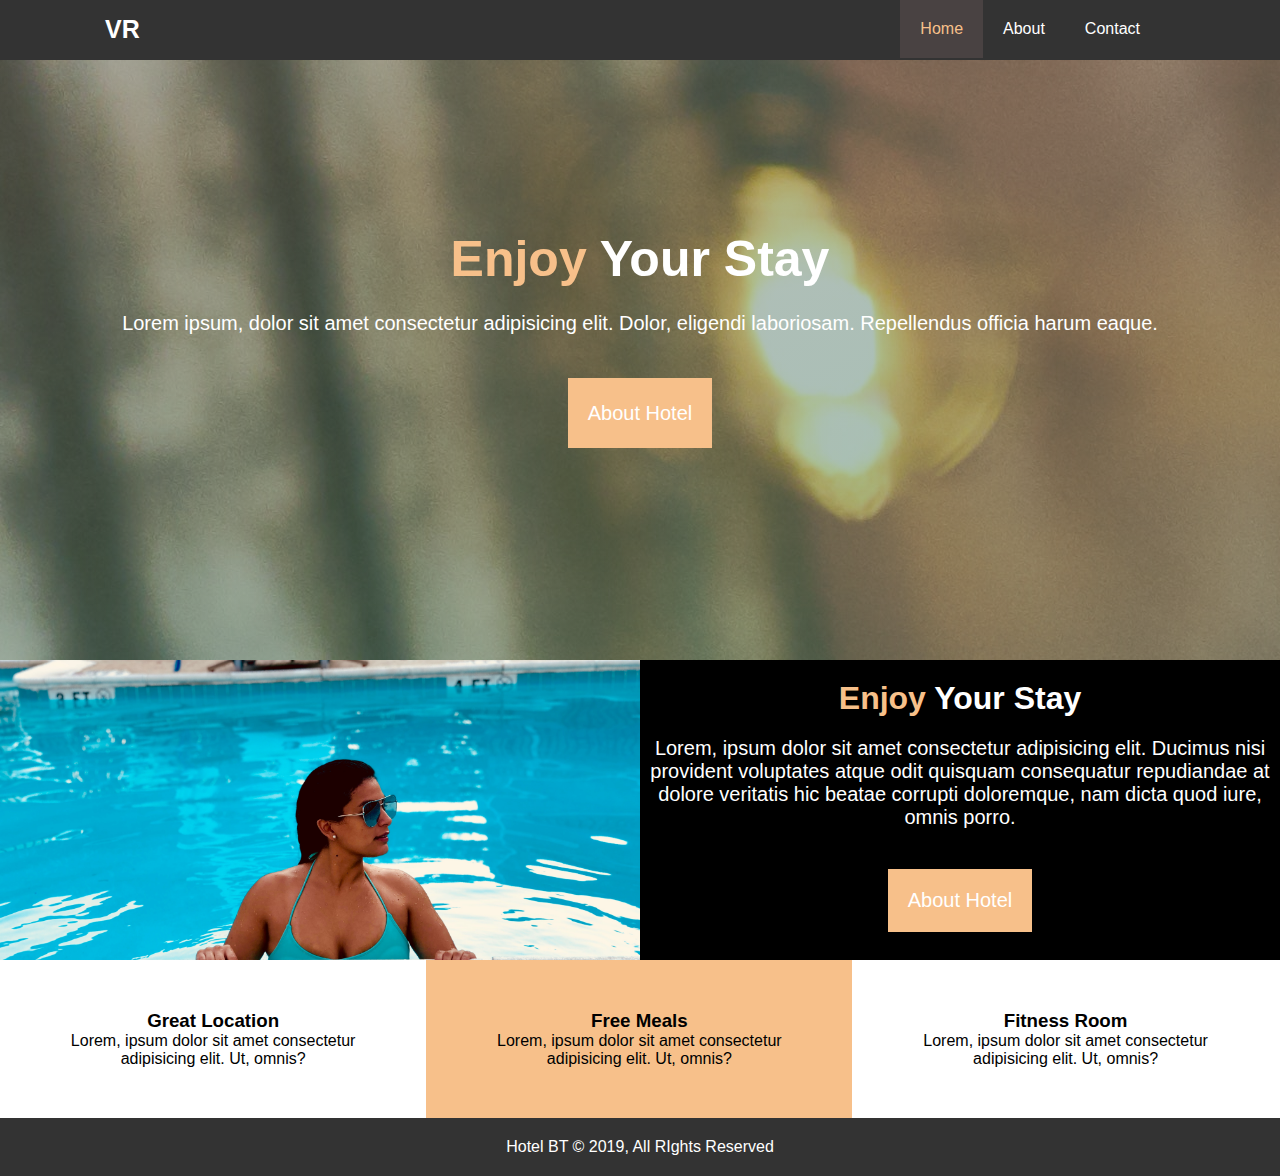
<file: index.html>
<!DOCTYPE html>
<html lang="en">

<head>
    <meta charset="UTF-8">
    <meta name="viewport" content="width=device-width, initial-scale=1.0">
    <meta http-equiv="X-UA-Compatible" content="ie=edge">
    <title>Hotel</title>
    <link rel="stylesheet" href="css/css.css">
    <link rel="stylesheet" href="css/style.css">
</head>

<body>
    <div class="nav-bar">
        <div class="container">
        <h1><a href="index.html">VR</a></h1>

        <ul>
            <li><a href="index.html"  class="home">Home</a></li>
            <li><a href="about.html">About</a></li>
            <li><a href="contact.html">Contact</a></li>
        </ul>


        </div>
    </div>
    <div class="body">
        <h1><span>Enjoy</span>  Your Stay</h1>
        <p>
                Lorem ipsum, dolor sit amet consectetur adipisicing elit. Dolor, eligendi laboriosam. Repellendus officia harum eaque.
               
        </p>
        <p><a class="btn" href="about.html">About Hotel</a></p>
        
    </div>

    <div class="home-info">
        <div class="info-conten1">
        </div>
        <div class="info-conten2">
                <h1><span>Enjoy</span>  Your Stay</h1>
            <p>
                Lorem, ipsum dolor sit amet consectetur adipisicing elit. Ducimus nisi provident voluptates atque odit quisquam consequatur repudiandae at dolore veritatis hic beatae corrupti doloremque, nam dicta quod iure, omnis porro.
            </p>
            <p><a class="btn-light">About Hotel</a></p>
        </div>
    </div>

    <section class="foot">
        <div class="box">
            <h3>Great Location</h3>
            <p>
                    Lorem, ipsum dolor sit amet consectetur adipisicing elit. Ut, omnis?
            </p>
        </div>
        <div class="box m">
            <h3>Free Meals</h3>
            <p>
                    Lorem, ipsum dolor sit amet consectetur adipisicing elit. Ut, omnis?
            </p>
        </div>
        <div class="box">
            <h3>Fitness Room</h3>
            <p>
                    Lorem, ipsum dolor sit amet consectetur adipisicing elit. Ut, omnis?
            </p>
        </div>
    </section>

    <div class="clr"></div>

    <div class="bottom">
        <p>
                Hotel BT © 2019, All RIghts Reserved
        </p>
    </div>


</body>

</html>
</file>
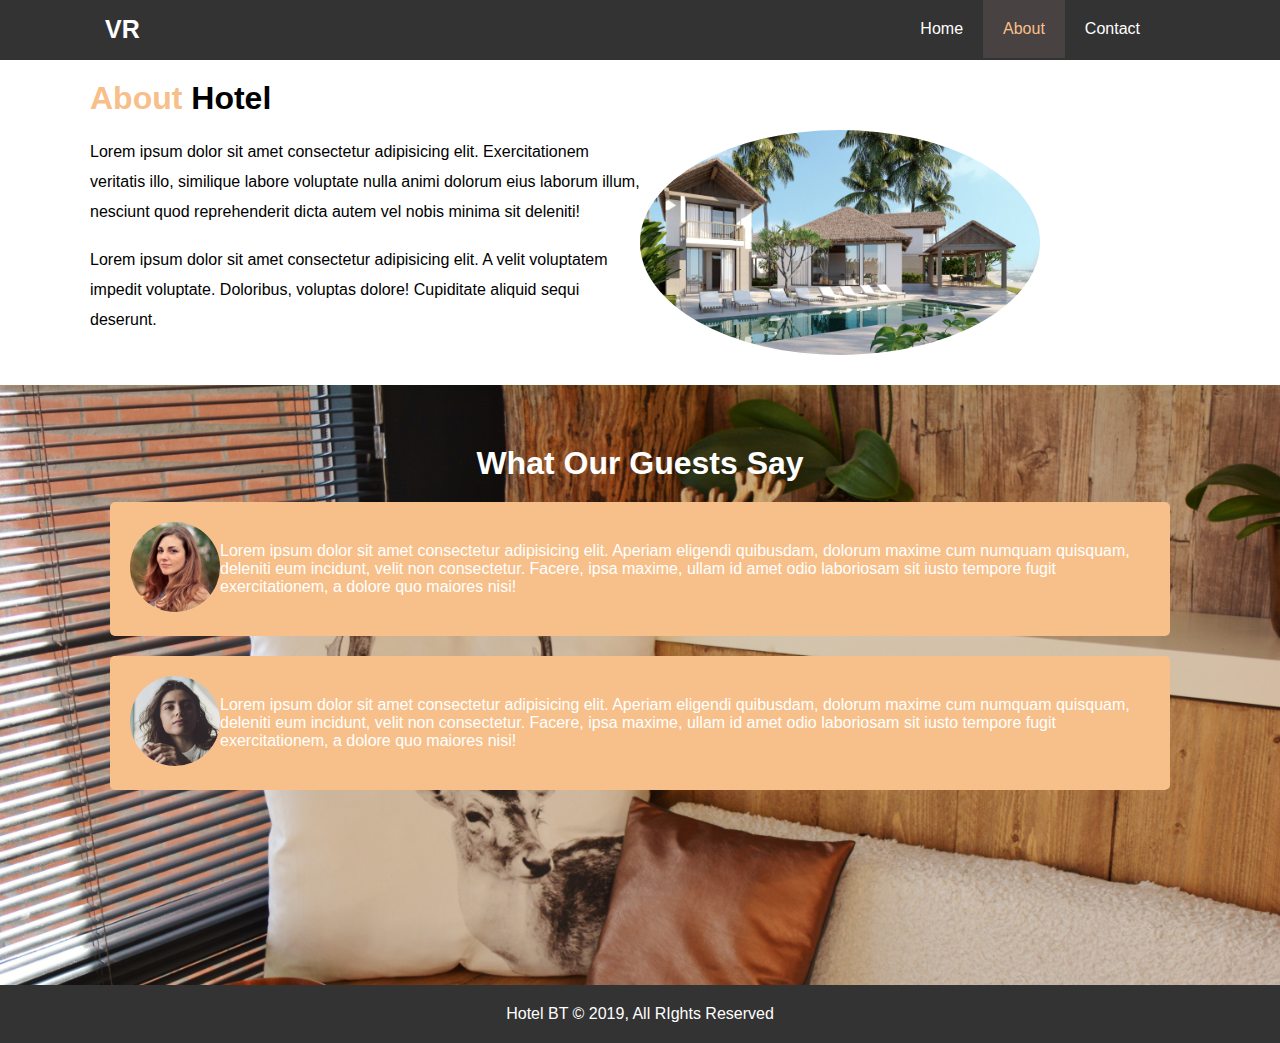
<file: about.html>
<!DOCTYPE html>
<html lang="en">

<head>
    <meta charset="UTF-8">
    <meta name="viewport" content="width=device-width, initial-scale=1.0">
    <meta http-equiv="X-UA-Compatible" content="ie=edge">
    <title>Hotel</title>
    <link rel="stylesheet" href="css/css.css">
    <link rel="stylesheet" href="css/style.css">
</head>

<body>
    <div class="nav-bar">
        <div class="container about-nav">
            <h1><a href="index.html">VR</a></h1>

            <ul>
                <li><a href="index.html">Home</a></li>
                <li><a href="about.html" class="home">About</a></li>
                <li><a href="contact.html" target="">Contact</a></li>
            </ul>

        </div>
    </div>

    <div class="about-body">
        <div class="text">
            <h1><span>About</span> Hotel</h1>
            <p>
                Lorem ipsum dolor sit amet consectetur adipisicing elit. Exercitationem veritatis illo, similique labore
                voluptate nulla animi dolorum eius laborum illum, nesciunt quod reprehenderit dicta autem vel nobis
                minima sit deleniti!
            </p>
            <br>
            <p>
                Lorem ipsum dolor sit amet consectetur adipisicing elit. A velit voluptatem impedit voluptate.
                Doloribus, voluptas dolore! Cupiditate aliquid sequi deserunt.
            </p>
        </div>


        <div class="about-img">
            <img src="images/architecture-dug-out-pool-family-1488327.jpg" alt="">
        </div>

    </div>

    <div class="about-contant">
        <h1>
            What Our Guests Say
        </h1>
        <div class="manager">
                <div class="people1">
                        <div class="people">
                            <img src="images/person-1.jpg" alt="">
                            <p>Lorem ipsum dolor sit amet consectetur adipisicing elit. Aperiam eligendi quibusdam, dolorum maxime
                                cum numquam quisquam, deleniti eum incidunt, velit non consectetur. Facere, ipsa maxime, ullam id
                                amet odio laboriosam sit iusto tempore fugit exercitationem, a dolore quo maiores nisi!</p>
                        </div>
                    </div>
            
                    <div class="people2">
                        <div class="people">
                            <img src="images/person-2.jpg" alt="">
                            <p>Lorem ipsum dolor sit amet consectetur adipisicing elit. Aperiam eligendi quibusdam, dolorum maxime
                                cum numquam quisquam, deleniti eum incidunt, velit non consectetur. Facere, ipsa maxime, ullam id
                                amet odio laboriosam sit iusto tempore fugit exercitationem, a dolore quo maiores nisi!</p>
                        </div>
                    </div>

        </div>



    </div>











    <div class="clr"></div>

    <div class="bottom">
        <p>
            Hotel BT © 2019, All RIghts Reserved
        </p>
    </div>


</body>

</html>
</file>
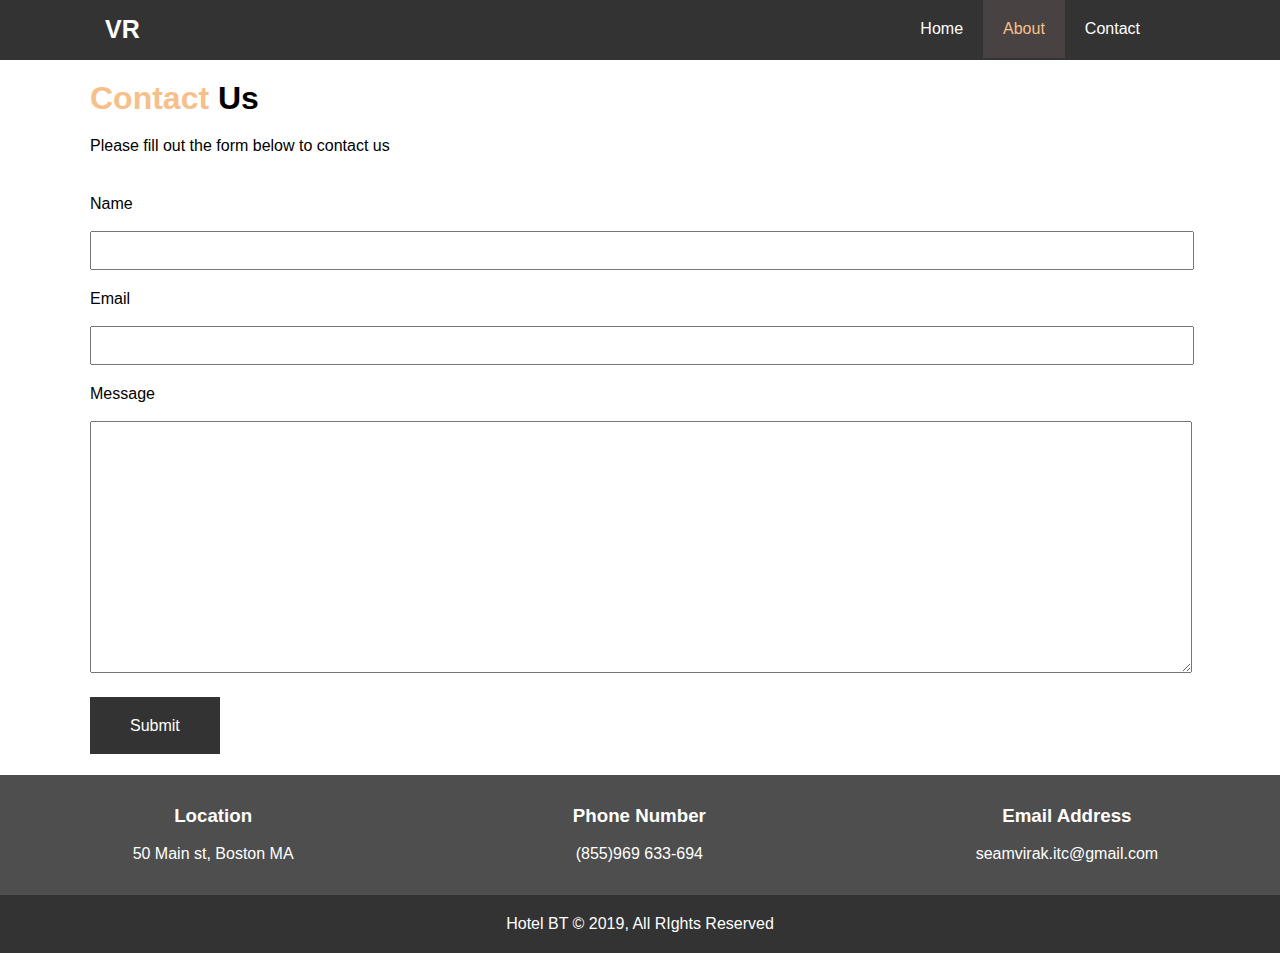
<file: contact.html>
<!DOCTYPE html>
<html lang="en">

<head>
    <meta charset="UTF-8">
    <meta name="viewport" content="width=device-width, initial-scale=1.0">
    <meta http-equiv="X-UA-Compatible" content="ie=edge">
    <title>Hotel</title>
    <link rel="stylesheet" href="css/css.css">
    <link rel="stylesheet" href="css/style.css">
</head>

<body>
    <div class="nav-bar">
        <div class="container about-nav">
            <h1><a href="index.html">VR</a></h1>

            <ul>
                <li><a href="index.html">Home</a></li>
                <li><a href="about.html" class="home">About</a></li>
                <li><a href="contact.html" target="">Contact</a></li>
            </ul>

        </div>
    </div>

    <div class="contact-body">
        <div class="text">
            <h1><span>Contact</span> Us</h1>
            <p>Please fill out the form below to contact us</p>
        </div>
        <div class="form">
            <div class="name">
                <p>Name</p> <br>
                <input type="text" name="" id="">
            </div>
            <div class="email">
                <p>Email</p> <br>
                <input type="email" name="" id="">
            </div>
            <div class="textarea">
                <p>Message</p> <br>
                <textarea name="" id="" cols="30" rows="10"></textarea>
            </div>

            <div class="submit-btn">
                <a href="">Submit</a>
            </div>
        </div>

        
    </div>

    <div class="info">
        <div class="location">
            <h3>Location</h3><br>
            <p>50 Main st, Boston MA</p>
        </div>
        <div class="phone">
            <h3>Phone Number</h3><br>
            <p>(855)969 633-694</p>
        </div>
        <div class="email">
            <h3>Email Address</h3><br>
            <p>seamvirak.itc@gmail.com</p>
        </div>
    </div>

    <div class="bottom">
            <p>
                Hotel BT © 2019, All RIghts Reserved
            </p>
        </div>

</body>

</html>
</file>
<file: css/css.css>
body, html{
    margin: 0;
    padding: 0;
}
.container{
    width: 93%;
    margin: 2px auto;
}
.row:after{
    content: "";
    display: table;
    clear: both;
}
.col1, .col2, .col3, .col4, .col5, .col6, .col7, .col8, .col9, .col10, .col12, .col12
{
    float: left;
    padding: 4px;
    box-sizing: border-box;
}
.col1{
    width: 8.33%;
}
.col2{
    width: calc(8.33% * 2);
}
.col3{
    width: calc(8.33% * 3);
}
.col4{
    width: calc(8.33% * 4);
}
.col5{
    width: calc(8.33% * 5);
}
.col6{
    width: calc(8.33% * 6);
}
.col7{
    width: calc(8.33% * 7);
}
.col8{
    width: calc(8.33% * 8);
}
.col9{
    width: calc(8.33% * 9);
}
.col10{
    width: calc(8.33% * 10);
}
.col11{
    width: calc(8.33% * 11);
}
.col12{
    width: 100%
}
</file>
<file: css/style.css>
*{
    margin: 0;
    padding:0;
}
html, body{
    font-family: arial;
   
}

.nav-bar{
    background-color: #333;
    height:60px ;

    margin: 0 auto;
    overflow: auto;
}
.nav-bar .container{
    background-color: #333;
    height:60px ;
    max-width: 1100px;
    margin: 0 auto;
    overflow: auto;
}

.nav-bar .container h1{
    display: inline-block;
    color: white;
    padding: 15px;
    font-size: 25px;
}

.nav-bar .container a{
    text-decoration: none;
    color: white;
}

.nav-bar .container ul {
    float: right;
    list-style-type: none;
    margin-right: 30px;
}
.nav-bar .container ul li{
    float: left;
}

.nav-bar .container ul li a{
    display: block;
    text-align: center;
    padding: 20px;
    color: white;
    
}
.nav-bar .container ul li .home{
    display: block;
    padding: 20px;
    color: #f7c08a;
    background-color: rgb(73, 66, 66);
}
.nav-bar .container ul li a:hover{
    display: block;
    padding: 20px;
    color: #f7c08a;
    background-color: rgb(73, 66, 66);
    
}

.body{
    background:linear-gradient(to right bottom, rgba(123, 124, 114, 0.5), rgba(65, 129, 108, 0.5)), url('../images/alcoholic-beverage-bed-bedroom-1579253.jpg'), center center/cover;
    height: 600px;
    background-repeat: no-repeat;
   
    min-width: 100%;
    
    
}
.body h1{
    text-align: center;
    padding-top: 170px;
    font-size: 50px;
    color: white;
    padding-bottom:20px;
    
}
.body h1 span{
    color: #f7c08a;
}

.body p{
    text-align: center;
    color: white;
    font-size: 20px;
    line-height: 30px;
    
}


.body a{
    display: inline-block;
    color: white;
    padding:20px;
    text-align: center;
    margin-top:40px;
    background-color: #f7c08a;  
    text-decoration: none;
}
.body a:hover{
    display: inline-block;
    color: white;
    padding:20px;
    text-align: center;
    margin-top:40px;
    background-color: #a88d71;  
    cursor: pointer;
}



.home-info{
    height: 300px;
    background-color: aquamarine;
}

.home-info .info-conten1{
    width:50%;
    float: left;
    background:url('../images/beach-bikini-bronzing-1371313.jpg') no-repeat;
    min-height: 100%;
    background-size: cover;
}

.home-info .info-conten2{
    
    height: 100%;
    background: black;
    width:50%;
    float:right;   
    color: white;
    text-align: center;
    overflow: hidden;
}

.home-info h1{
    padding-top: 20px;
    padding-bottom:20px;
    
}
.home-info h1 span{
    color: #f7c08a;
    padding-bottom: 20px;
}


.home-info p{
    text-align: center;
    color: white;
    font-size: 20px;
    
    
}

.home-info a{
    display: inline-block;
    color: white;
    padding:20px;
    text-align: center;
    margin-top:40px;
    background-color: #f7c08a;  
}
.home-info a:hover{
    display: inline-block;
    color: white;
    padding:20px;
    text-align: center;
    margin-top:40px;
    background-color: #a88d71;  
    cursor: pointer;
}

.foot .box{
    width:33.3%;
    float:left;
    text-align: center;
    box-sizing: border-box;
    padding:50px;
    background-color: white;
    
}

.foot .m{
    background-color: #f7c08a;
}
.clr{
    clear: both;
}

.bottom{
    margin: 0 auto;
}

.bottom p{
    padding: 20px;
    background: #333;
    color: white;
    text-align: center;
    padding-top: 20px;
}


.about-body{
    /* height: 300px; */
    max-width: 1100px;
    margin: 0 auto;
    padding:20px;
    
}

.about-body .text{
    float: left;
    width: 50%;
    padding-bottom: 50px;
}
.about-body .text h1{
    padding-bottom:20px;
}
.about-body .text h1 span{
    color: #f7c08a;
}

.about-body .text p{
    line-height: 30px;
    font-family: Arial;
}

.about-body .about-img{
    float: right;
    width:50%;
    min-height: 100%;
    height: 200px;
    border-radius: 50% ;
    padding-top: 50px;
}
.about-body .about-img img{
    width:100%;
    max-width:400px;
    border-radius: 50% 50%;
    
}

 .about-contant{
    clear: both;
    color: aquamarine;
    background: url('../images/apartment-architecture-atmosphere-271676.jpg');
    background-size: cover;
    height: 600px;
}

.about-contant h1{
    text-align: center;
    padding-top: 60px;
    color: white;
}
.about-nav h1 a{
    text-decoration: none;
    color: white;
}

.about-contant .manager{
    max-width: 1100px;
    margin: 0 auto;
    
}

.about-contant .people1{
    /* display: inline; */
    background-color: #f7c08a;
    padding:20px;
    margin:20px;
    border-radius: 5px 5px;
    
    
}
.about-contant .people1 .people img{
    width:90px;
    float: left;
    border-radius: 100%;
    
   
}

.people p{
    padding: 20px;
    color: white;
    
}

.about-contant .people2{
    /* display: inline; */
    
    background-color: #f7c08a;
    padding:20px;
    margin:20px;
    border-radius: 5px 5px;
    
}
.about-contant .people2 .people img{
    width:90px;
    float: left;
    border-radius: 100%;
   
}


.contact-body{
    max-width: 1100px ;
    margin:0 auto;
}

.contact-body .text h1{
    padding-top: 20px;
    padding-bottom:20px;
}
.contact-body .text p{
    padding-bottom:20px;
}
.contact-body .text span{
    color: #f7c08a;
}

.contact-body .form{
}

.contact-body .form p{
    padding-top: 20px;
    
}
.contact-body input{
    padding-bottom: 20px;
    width:100%;
}

.contact-body textarea{
    width:100%;
    height: 250px;
}

.contact-body .submit-btn{
    padding-top:40px;
    /* padding-left: 20px; */
}

.contact-body .submit-btn a{
    padding:20px;
    background-color: #333;
    text-decoration: none;
    color: white;
    padding-left: 40px;
    padding-right: 40px;
}
.contact-body .submit-btn a:hover{
    padding:20px;
    background-color: rgb(70, 70, 70);
    text-decoration: none;
    color: white;
    padding-left: 40px;
    padding-right: 40px;
}


.info{
    display: block;
    height: 120px;
    background-color: rgb(78, 78, 78);
    margin-top: 40px;
}

.info .location{
    padding-top: 30px;
    color: white;
    font-family: Arial, Helvetica, sans-serif;
    text-align: center;
    width:33.3%;
    float: left;

}

.info .phone{
    padding-top: 30px;
    color: white;
    font-family: Arial, Helvetica, sans-serif;
    text-align: center;
    width:33.3%;
    float: left;
}

.info .email{
    padding-top: 30px;
    color: white;
    font-family: Arial, Helvetica, sans-serif;
    text-align: center;
    width:33.3%;
    float: right;

}
</file>
